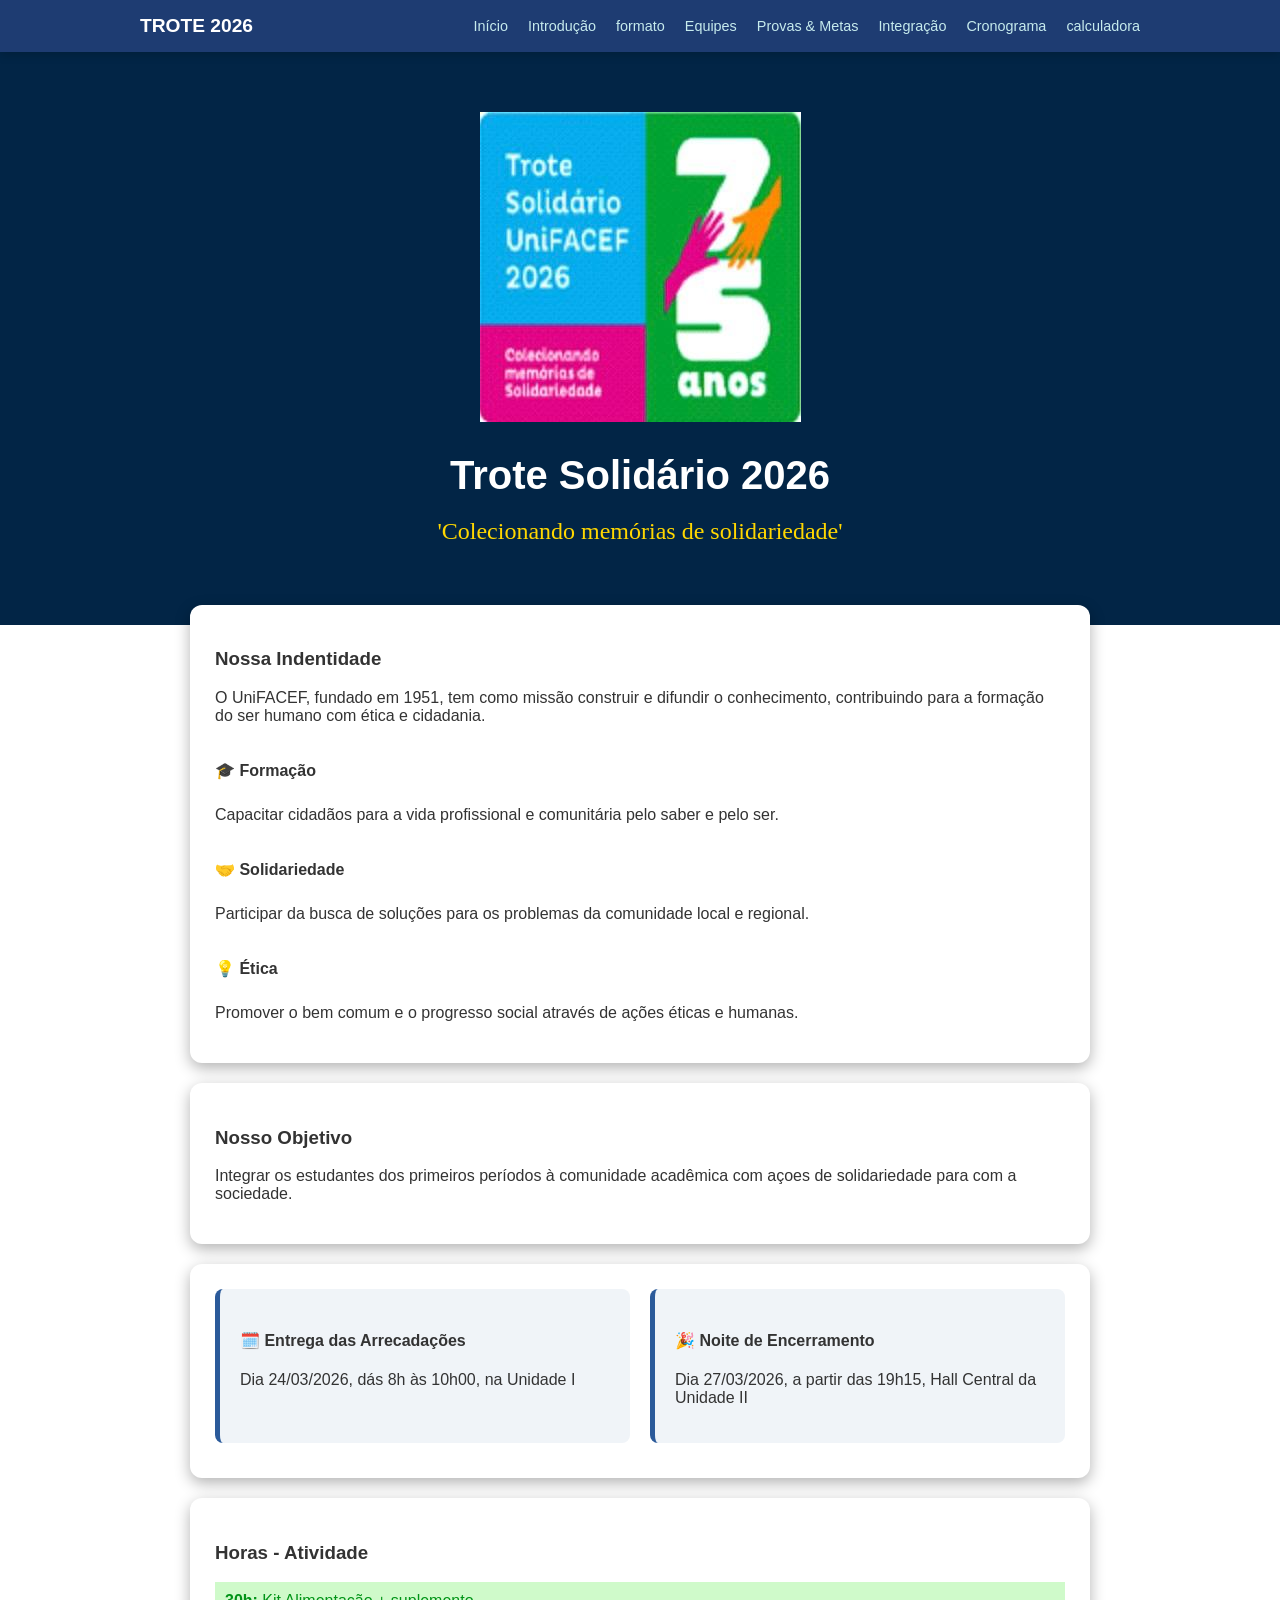
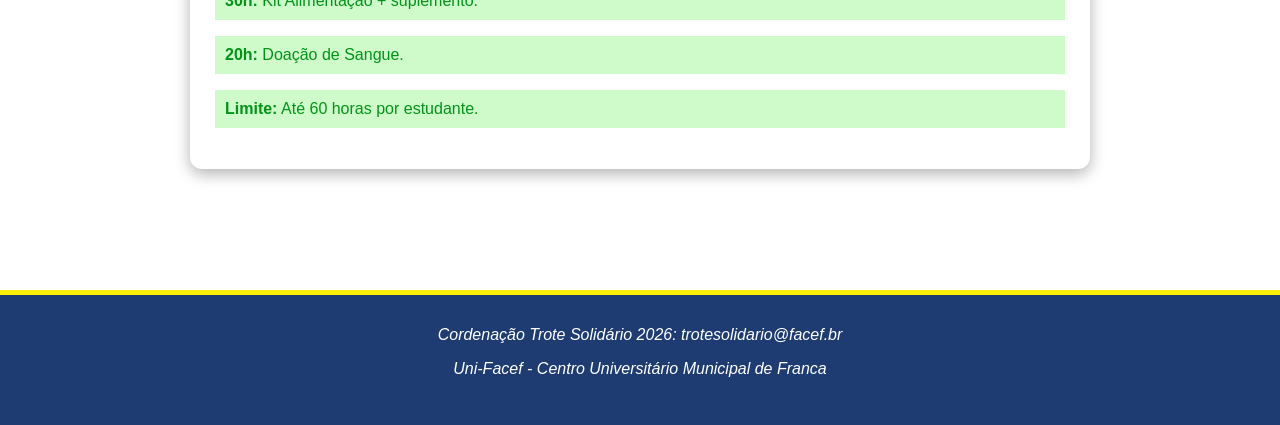
<file: index.html>
<!DOCTYPE html>
    <html lang="pt-br">
        <head>
            <title>Trote solidario</title>
            <link rel="stylesheet" href="style.css">
            <meta charset="UTF-8">
        </head>
        <body>
            <nav class="menu-principal">
                <div class="menu-container">
                    <a href="index.html" class="logo"> Trote 2026 </a>
                    <ul class="lista">
                        <li> <a href="index.html"> Início </a></li> 
                        <li> <a href="introdução.html"> Introdução </a></li>
                        <li> <a href="formato.html"> formato </a></li>
                        <li> <a href="equipes.html"> Equipes </a></li>
                        <li> <a href="provas.html"> Provas & Metas </a></li> 
                        <li> <a href="integração.html"> Integração </a></li>
                        <li> <a href="cronograma.html"> Cronograma </a></li> 
                        <li> <a href="calculadora.html"> calculadora </a></li>   
                    </ul>
                </div>
            </nav>
            <header class="cabeçalho">
                <div class="cabeçalho-container"> 
                    <img src="imagem.jpeg" alt="trote solidário">
                    <h1> Trote Solidário 2026 </h1>
                    <h2> 'Colecionando memórias de solidariedade'</h2>
                </div>
            </header>
            <main class="principal">
                <section class="secao">
                   <h3><strong>Nossa Indentidade</strong></h3>
                    <p>O UniFACEF, fundado em 1951, tem como missão construir e difundir o conhecimento, contribuindo para a formação do ser humano com ética e cidadania.</p>
                        <li><strong>🎓 Formação </strong></li>
                        <p> Capacitar cidadãos para a vida profissional e comunitária pelo saber e pelo ser. </p>
                        <li><strong>🤝 Solidariedade</strong></li>
                        <p> Participar da busca de soluções para os problemas da comunidade local e regional.</p>
                        <li><strong>💡 Ética </strong></li>
                        <p> Promover o bem comum e o progresso social através de ações éticas e humanas.</p>
                </section>
           
            
                <section class="secao"> 
                    <h3><strong>Nosso Objetivo</strong></h3>
                    <p>Integrar os estudantes dos primeiros períodos à comunidade acadêmica com açoes de solidariedade para com a sociedade.</p>
                </section>
            
            
                <section class="secao1">
                    <div class="card"> 
                        <h4><strong>🗓️ Entrega das Arrecadações</strong></h4>
                        <p>Dia 24/03/2026, dás 8h às 10h00, na Unidade I</p>
                    </div>
                    <div class="card">
                        <h4><strong>🎉 Noite de Encerramento</strong></h4>
                        <p>Dia 27/03/2026, a partir das 19h15, Hall Central da Unidade II</p>
                    </div>
                </section>

                <section class="secao">
                    <div class="estilo">
                    <h3><strong>Horas - Atividade</strong></h3>
                    <p><b>30h:</b> Kit Alimentação + suplemento.</p>
                    <p><b>20h:</b> Doação de Sangue.</p>
                    <p><b>Limite:</b> Até 60 horas por estudante.</p>
                    </div>

                </section>
            </main>
            <footer>
                <div>
                    <p> Cordenação Trote Solidário 2026: trotesolidario@facef.br</p>
                    <p>Uni-Facef - Centro Universitário Municipal de Franca</p>
                </div>
            </footer>
        </body>
    </html>
</file>
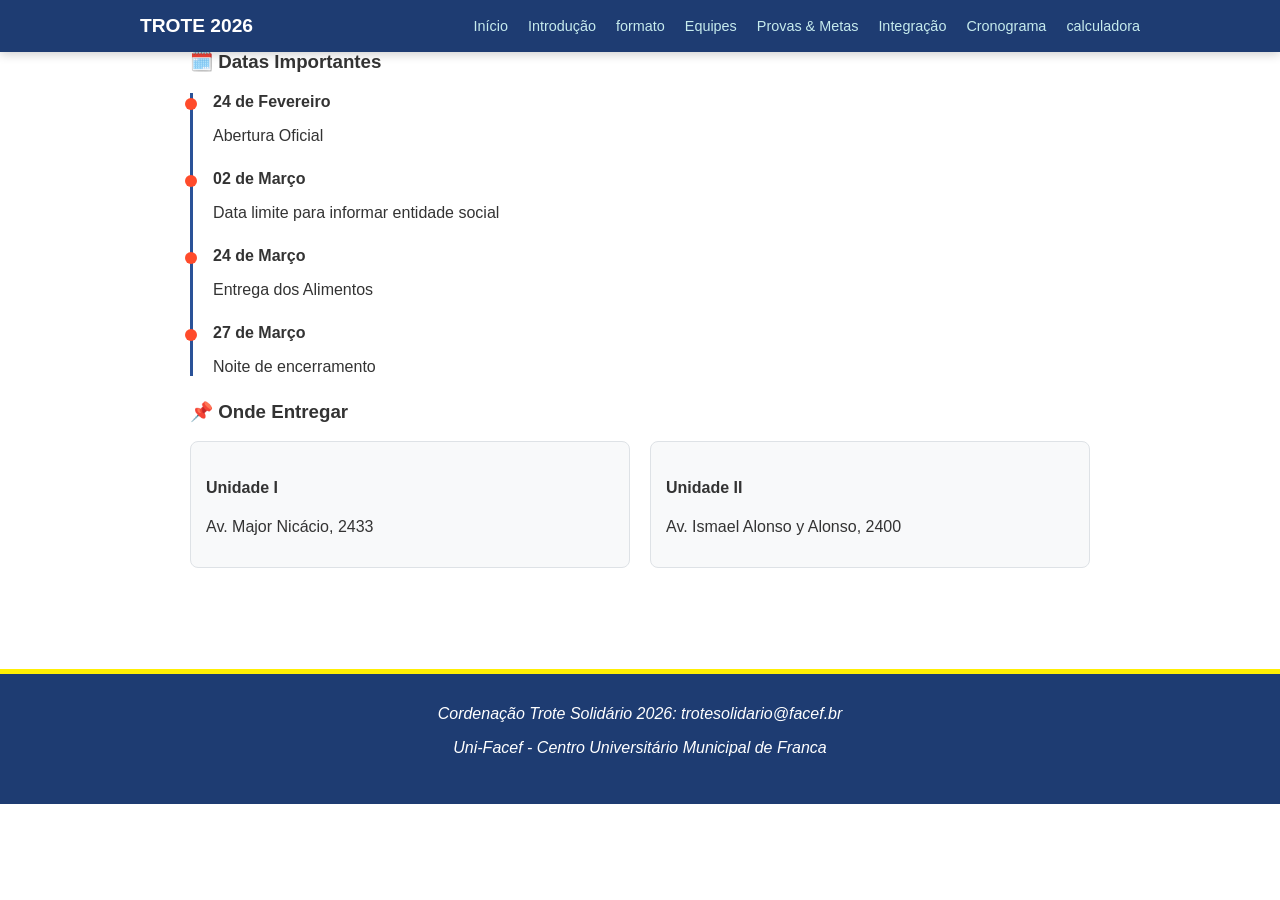
<file: cronograma.html>
<!DOCTYPE html>
    <html lang="pt-br">
        <head>
            <title>Cronograma - Trote 2026</title>
            <link rel="stylesheet" href="style.css">
            <meta charset="UTF-8">
        </head>
        <body>
            <nav class="menu-principal">
                <div class="menu-container">
                    <a href="index.html" class="logo"> Trote 2026 </a>
                    <ul class="lista">
                        <li> <a href="index.html"> Início </a></li> 
                        <li> <a href="introdução.html"> Introdução </a></li>
                        <li> <a href="formato.html"> formato </a></li>
                        <li> <a href="equipes.html"> Equipes </a></li>
                        <li> <a href="provas.html"> Provas & Metas </a></li> 
                        <li> <a href="integração.html"> Integração </a></li>
                        <li> <a href="cronograma.html"> Cronograma </a></li> 
                        <li> <a href="calculadora.html"> calculadora </a></li>   
                    </ul>
                </div>
            </nav>
            
            <main class="principal">
                <section>
                    <h3>🗓️ Datas Importantes</h3>
                    <div class="timeline">
                        <div class="evento">
                            <strong>24 de Fevereiro</strong>
                            <p>Abertura Oficial</p>
                        </div>
                        <div class="evento">
                            <strong> 02 de Março</strong>
                            <p>Data limite para informar entidade social</p>
                        </div>
                        <div class="evento">
                            <strong>24 de Março</strong>
                            <p>Entrega dos Alimentos</p>
                        </div>
                        <div class="evento">
                            <strong>27 de Março</strong>
                            <p>Noite de encerramento</p>
                        </div>
                    </div>
                </section>
                <section>
                    <h3>📌 Onde Entregar</h3>
                    <div class="grid-locais">
                        <div class="local">
                            <h4>Unidade I</h4>
                            <p>Av. Major Nicácio, 2433</p>
                        </div>
                        <div class="local">
                            <h4>Unidade II</h4>
                            <p>Av. Ismael Alonso y Alonso, 2400</p>
                        </div>
                    </div>
                </section>
               
            </main>
            <footer>
                <div>
                    <p> Cordenação Trote Solidário 2026: trotesolidario@facef.br</p>
                    <p>Uni-Facef - Centro Universitário Municipal de Franca</p>
                </div>
            </footer>
        </body>
    </html>
</file>
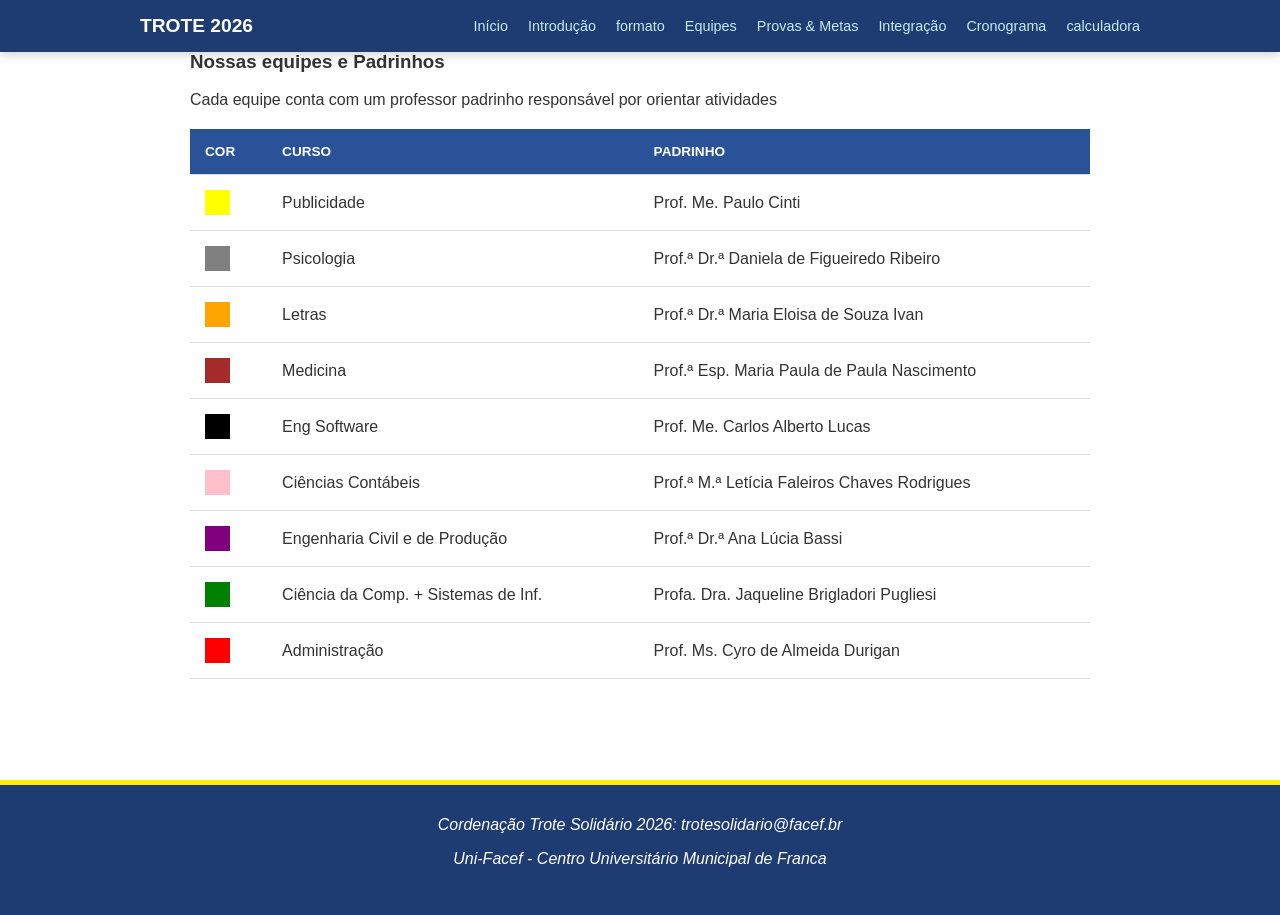
<file: equipes.html>
<!DOCTYPE html>
    <html lang="pt-br">
        <head>
            <title>Trote solidario</title>
            <link rel="stylesheet" href="style.css">
            <meta charset="UTF-8">
        </head>
        <body>
            <nav class="menu-principal">
                <div class="menu-container">
                    <a href="index.html" class="logo"> Trote 2026 </a>
                    <ul class="lista">
                        <li> <a href="index.html"> Início </a></li> 
                        <li> <a href="introdução.html"> Introdução </a></li>
                        <li> <a href="formato.html"> formato </a></li>
                        <li> <a href="equipes.html"> Equipes </a></li>
                        <li> <a href="provas.html"> Provas & Metas </a></li> 
                        <li> <a href="integração.html"> Integração </a></li>
                        <li> <a href="cronograma.html"> Cronograma </a></li> 
                        <li> <a href="calculadora.html"> calculadora </a></li>   
                    </ul>
                </div>
            </nav>
            <main class="principal">
                <section class="equipes">
                    <h3> Nossas equipes e Padrinhos</h3>
                    <p>
                        Cada equipe conta com um professor padrinho responsável por orientar atividades
                    </p>
                    <table>
                        <thead>
                            <tr> <!--table row-->  <!--table head-->
                                <th>Cor</th> <th>Curso</th> <th>Padrinho</th>
                            </tr>
                        </thead>
                        <tbody>
                            <tr> <!--table data-->
                                <td><div class="amarelo"></div></td>
                                <td>Publicidade</td>
                                <td>Prof. Me. Paulo Cinti</td>
                            </tr>
                            <tr> <!--table data-->
                                <td><div class="cinza"></div></td>
                                <td>Psicologia</td>
                                <td>Prof.ª Dr.ª Daniela de Figueiredo Ribeiro</td>
                            </tr>
                            <tr>
                                <td> <div class="laranja"></div></td>
                                <td>Letras</td>
                                <td>Prof.ª Dr.ª Maria Eloisa de Souza Ivan</td>
                            </tr>
                            <tr>
                                <td><div class="marrom"></div></td>
                                <td>Medicina</td>
                                <td>Prof.ª Esp. Maria Paula de Paula Nascimento</td>
                            </tr>
                            <tr>
                                <td><div class="preto"></div></td>
                                <td>Eng Software</td>
                                <td>Prof. Me. Carlos Alberto Lucas</td>
                            </tr>
                            <tr>
                                <td><div class="rosa"></div></td>
                                <td>Ciências Contábeis</td>
                                <td>Prof.ª M.ª Letícia Faleiros Chaves Rodrigues</td>
                            </tr>
                            <tr>
                                <td><div class="roxo"></div></td>
                                <td>Engenharia Civil e de Produção</td>
                                <td>Prof.ª Dr.ª Ana Lúcia Bassi</td>
                            </tr>
                            <tr>
                                <td><div class="verde"></div></td>
                                <td>Ciência da Comp. + Sistemas de Inf.</td>
                                <td>Profa. Dra. Jaqueline Brigladori Pugliesi</td>
                            </tr>
                            <tr>
                                <td><div class="vermelho"></div></td>
                                <td>Administração</td>
                                <td>Prof. Ms. Cyro de Almeida Durigan</td>
                            </tr>

                        </tbody>
                    </table>
            </main>
            <footer>
                <div>
                    <p> Cordenação Trote Solidário 2026: trotesolidario@facef.br</p>
                    <p>Uni-Facef - Centro Universitário Municipal de Franca</p>
                </div>
            </footer>
        </body>
    </html>
</file>
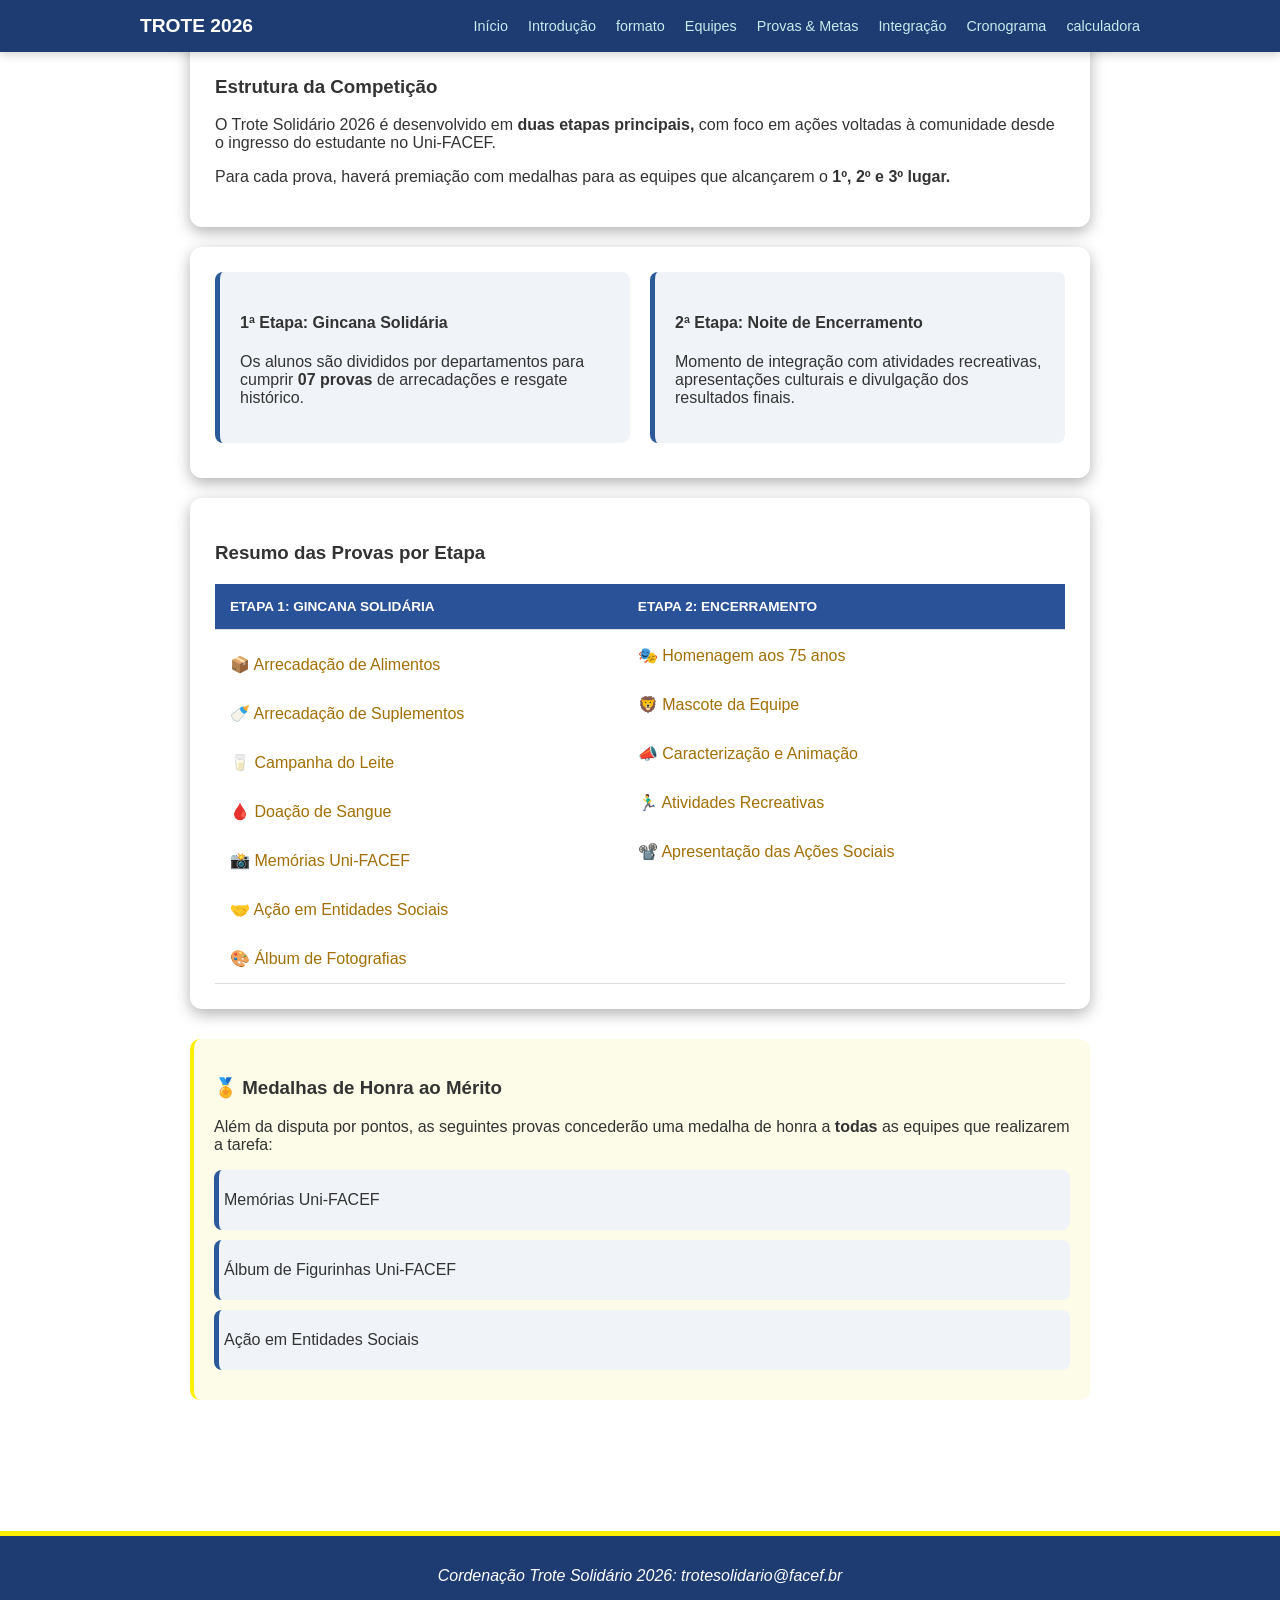
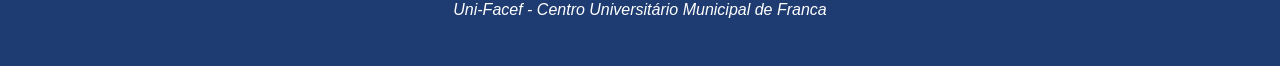
<file: formato.html>
<!DOCTYPE html>
    <html lang="pt-br">
        <head>
            <title>Trote solidario</title>
            <link rel="stylesheet" href="style.css">
            <meta charset="UTF-8">
        </head>
        <body>
            <nav class="menu-principal">
                <div class="menu-container">
                    <a href="index.html" class="logo"> Trote 2026 </a>
                    <ul class="lista">
                        <li> <a href="index.html"> Início </a></li> 
                        <li> <a href="introdução.html"> Introdução </a></li>
                        <li> <a href="formato.html"> formato </a></li>
                        <li> <a href="equipes.html"> Equipes </a></li>
                        <li> <a href="provas.html"> Provas & Metas </a></li> 
                        <li> <a href="integração.html"> Integração </a></li>
                        <li> <a href="cronograma.html"> Cronograma </a></li> 
                        <li> <a href="calculadora.html"> calculadora </a></li>   
                    </ul>
                </div>
            </nav>

            <main class="principal">
                <section class="secao">
                   <h3><strong>Estrutura da Competição</strong></h3>
                   <p>O Trote Solidário 2026 é desenvolvido em <strong>duas etapas principais,</strong> com foco em ações voltadas à comunidade desde o ingresso do estudante no Uni-FACEF.</p>
                   <p>Para cada prova, haverá premiação com medalhas para as equipes que alcançarem o <strong>1º, 2º e 3º lugar.</strong></p>
                </section>
            
                <section class="secao1">
                    <div class="card"> 
                        <h4><strong>1ª Etapa: Gincana Solidária</strong></h2>
                        <p>Os alunos são divididos por departamentos para cumprir <strong>07 provas</strong> de arrecadações e resgate histórico.</p>
                    </div>
                    <div class="card">
                        <h4><strong>2ª Etapa: Noite de Encerramento</strong></h4>
                        <p>Momento de integração com atividades recreativas, apresentações culturais e divulgação dos resultados finais.</p>
                    </div>
                </section>

                <section class="secao">
                    <h3><strong>Resumo das Provas por Etapa</strong></h3>
                    <table>
                        <thead>
                            <th>ETAPA 1: GINCANA SOLIDÁRIA</th> <th>ETAPA 2: ENCERRAMENTO</th>
                        </thead>
                        <tbody>
                            <tr>  
                                <td>
                                    <ul class="formato"> 
                                        <li>📦 Arrecadação de Alimentos</li>
                                        <li>🍼 Arrecadação de Suplementos</li>
                                        <li>🥛 Campanha do Leite</li>
                                        <li>🩸 Doação de Sangue</li>
                                        <li>📸 Memórias Uni-FACEF</li>
                                        <li>🤝 Ação em Entidades Sociais</li>
                                        <li>🎨 Álbum de Fotografias</li>
                                    </ul>
                                </td>
                                <td>
                                    <ul class="formato1">
                                        <li>🎭 Homenagem aos 75 anos</li>
                                        <li>🦁 Mascote da Equipe</li>
                                        <li>📣 Caracterização e Animação</li>
                                        <li>🏃‍♂️ Atividades Recreativas</li>
                                        <li>📽️ Apresentação das Ações Sociais</li>
                                    </ul>
                                </td> 
                            </tr>
                        </tbody>
                    </table>
              </section>

                    <div class="fundo">
                        <h3><strong>🏅 Medalhas de Honra ao Mérito</strong></h3>
                        <p>Além da disputa por pontos, as seguintes provas concederão uma medalha de honra a <strong>todas</strong> as equipes que realizarem a tarefa:</p>
                    <div class="card1">
                        <p> Memórias Uni-FACEF</p>
                    </div>
                    <div class="card1">
                        <p> Álbum de Figurinhas Uni-FACEF</p>
                    </div>
                    <div class="card1">
                        <p> Ação em Entidades Sociais</p>
                    </div>
                    </div>


                

                
            </main>
            <footer>
                <div>
                    <p> Cordenação Trote Solidário 2026: trotesolidario@facef.br</p>
                    <p>Uni-Facef - Centro Universitário Municipal de Franca</p>
                </div>
            </footer>
        </body>
    </html>
</file>
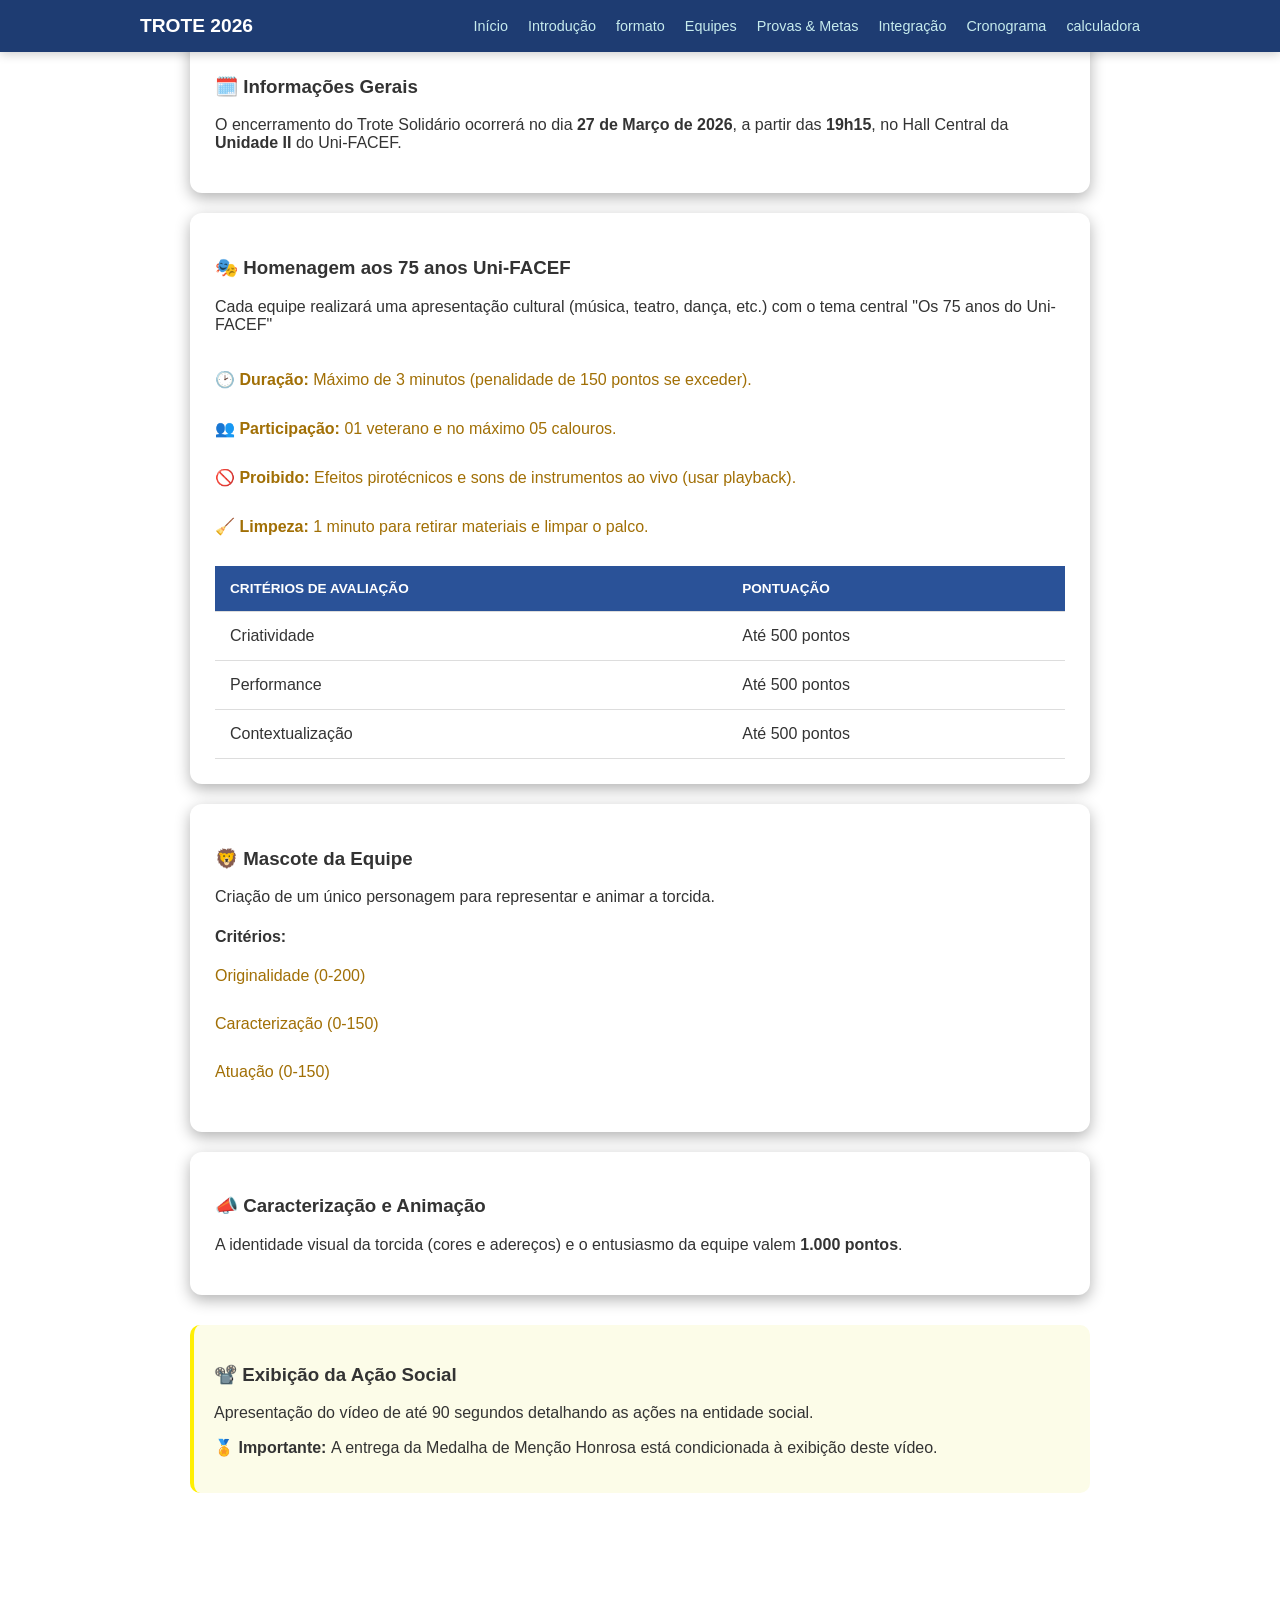
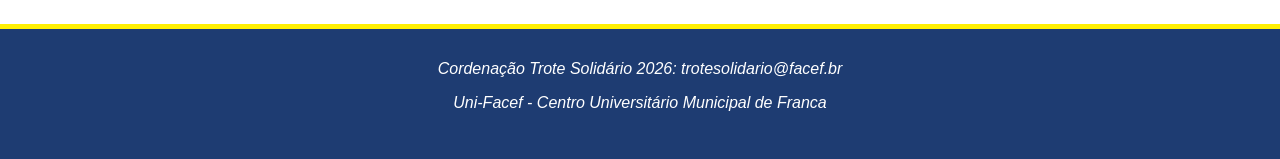
<file: integração.html>
<!DOCTYPE html>
    <html lang="pt-br">
        <head>
            <title>Trote solidario</title>
            <link rel="stylesheet" href="style.css">
            <meta charset="UTF-8">
        </head>
        <body>
            <nav class="menu-principal">
                <div class="menu-container">
                    <a href="index.html" class="logo"> Trote 2026 </a>
                    <ul class="lista">
                        <li> <a href="index.html"> Início </a></li> 
                        <li> <a href="introdução.html"> Introdução </a></li>
                        <li> <a href="formato.html"> formato </a></li>
                        <li> <a href="equipes.html"> Equipes </a></li>
                        <li> <a href="provas.html"> Provas & Metas </a></li> 
                        <li> <a href="integração.html"> Integração </a></li>
                        <li> <a href="cronograma.html"> Cronograma </a></li> 
                        <li> <a href="calculadora.html"> calculadora </a></li>   
                    </ul>
                </div>
            </nav>
            <main class="principal">
                <section class="secao">
                    <h3><strong>🗓️ Informações Gerais</strong></h3>
                    <p>O encerramento do Trote Solidário ocorrerá no dia <strong>27 de Março de 2026</strong>, a partir das <strong>19h15</strong>, no Hall Central da <strong>Unidade II </strong>do Uni-FACEF.</p>
                </section>
                <section class="secao">
                    <h3><strong>🎭 Homenagem aos 75 anos Uni-FACEF</strong></h3>
                    <p>Cada equipe realizará uma apresentação cultural (música, teatro, dança, etc.) com o tema central "Os 75 anos do Uni-FACEF"</p>
                    <ul class="leite">
                        <li><strong>🕑 Duração: </strong>Máximo de 3 minutos (penalidade de 150 pontos se exceder).</li>
                        <li><strong>👥 Participação: </strong>01 veterano e no máximo 05 calouros.</li>
                        <li><strong>🚫 Proibido: </strong>Efeitos pirotécnicos e sons de instrumentos ao vivo (usar playback).</li>
                        <li><strong>🧹 Limpeza: </strong>1 minuto para retirar materiais e limpar o palco.</li>
                    </ul>
                    <table>
                        <thead>
                            <th>CRITÉRIOS DE AVALIAÇÃO</th> <th>PONTUAÇÃO</th>
                        </thead>
                        <tbody>
                            <tr>
                                <td>Criatividade</td>
                                <td>Até 500 pontos</td>
                            </tr>
                            <tr>
                                <td>Performance</td>
                                <td>Até 500 pontos</td>
                            </tr>
                            <tr>
                                <td>Contextualização</td>
                                <td>Até 500 pontos</td>
                            </tr>
                        </tbody>
                    </table>
                </section>

                <section class="secao">
                    <h3><strong>🦁 Mascote da Equipe</strong></h3>
                    <p>Criação de um único personagem para representar e animar a torcida.</p>
                    <h4 class="hh"><strong>Critérios: </strong></h4>
                    <ul class="leite">
                        <li>Originalidade (0-200)</li>
                        <li>Caracterização (0-150)</li>
                        <li>Atuação (0-150)</li>
                    </ul>
                </section>
                
                <section class="secao">
                    <h3><strong>📣 Caracterização e Animação</strong></h3>
                    <p>A identidade visual da torcida (cores e adereços) e o entusiasmo da equipe valem <strong>1.000 pontos</strong>.</p>
                </section>

                <div class="fundo">
                    <h3><strong>📽️ Exibição da Ação Social</strong></h3>
                    <p>Apresentação do vídeo de até 90 segundos detalhando as ações na entidade social. </p>
                    <p><strong>🏅 Importante: </strong>A entrega da Medalha de Menção Honrosa está condicionada à exibição deste vídeo.</p>
                </div>

            </main>
             <footer>
                <div>
                    <p> Cordenação Trote Solidário 2026: trotesolidario@facef.br</p>
                    <p>Uni-Facef - Centro Universitário Municipal de Franca</p>
                </div>
            </footer>
        </body>
    </html>
</file>
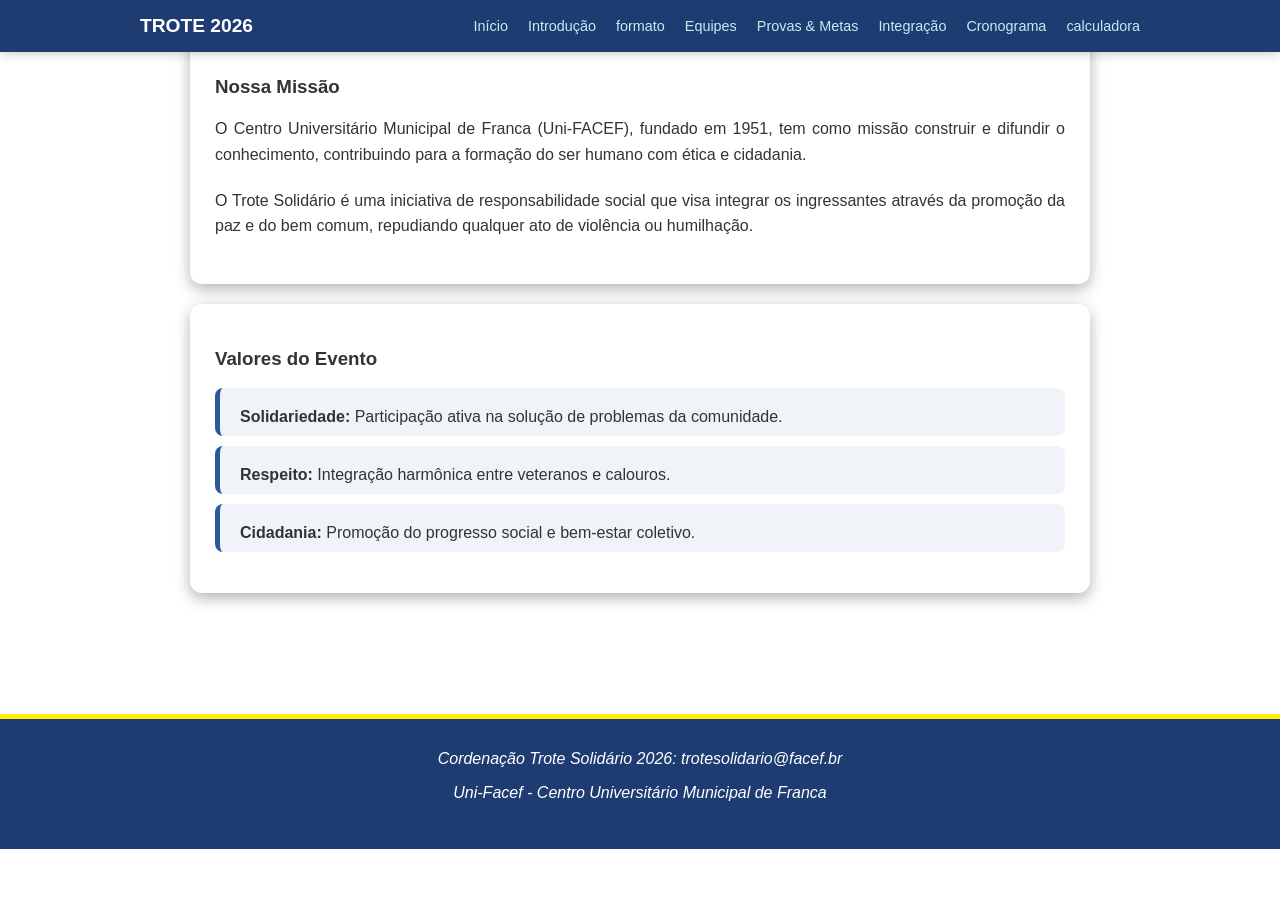
<file: introdução.html>
<!DOCTYPE html>
    <html lang="pt-br">
        <head>
            <title>Trote solidario</title>
            <link rel="stylesheet" href="style.css">
            <meta charset="UTF-8">
        </head>
        <body>
            <nav class="menu-principal">
                <div class="menu-container">
                    <a href="index.html" class="logo"> Trote 2026 </a>
                    <ul class="lista">
                        <li> <a href="index.html"> Início </a></li> 
                        <li> <a href="introdução.html"> Introdução </a></li>
                        <li> <a href="formato.html"> formato </a></li>
                        <li> <a href="equipes.html"> Equipes </a></li>
                        <li> <a href="provas.html"> Provas & Metas </a></li> 
                        <li> <a href="integração.html"> Integração </a></li>
                        <li> <a href="cronograma.html"> Cronograma </a></li> 
                        <li> <a href="calculadora.html"> calculadora </a></li>   
                    </ul>
                </div>
            </nav>
            <main class="principal">
                <section class="secao">

                <section class="missao">
                   <h3><strong>Nossa Missão</strong></h3> 
                <p>
                O Centro Universitário Municipal de Franca (Uni-FACEF), fundado em 1951, tem como missão construir e difundir o conhecimento, contribuindo para a formação do ser humano com ética e cidadania.
                </p>

                <p>
                O Trote Solidário é uma iniciativa de responsabilidade social que visa integrar os ingressantes através da promoção da paz e do bem comum, repudiando qualquer ato de violência ou humilhação.
                </p>
                </section>
                </section>

                <section class="secao">
                <section class="valores">
                    <h3><strong>Valores do Evento</strong></h3> 
                    <ul>
                        <li class="card"><strong>Solidariedade:</strong> 
                        Participação ativa na solução de problemas da comunidade.
                        </li>
                        <li class="card"><strong>Respeito:</strong> 
                        Integração harmônica entre veteranos e calouros.
                        </li>
                        <li class="card"><strong>Cidadania:</strong> 
                        Promoção do progresso social e bem-estar coletivo.
                        </li>
                    </ul>
                    
                </section>
                </section>
            </main>
             <footer>
                <div>
                    <p> Cordenação Trote Solidário 2026: trotesolidario@facef.br</p>
                    <p>Uni-Facef - Centro Universitário Municipal de Franca</p>
                </div>
            </footer>
        </body>
    </html>
</file>
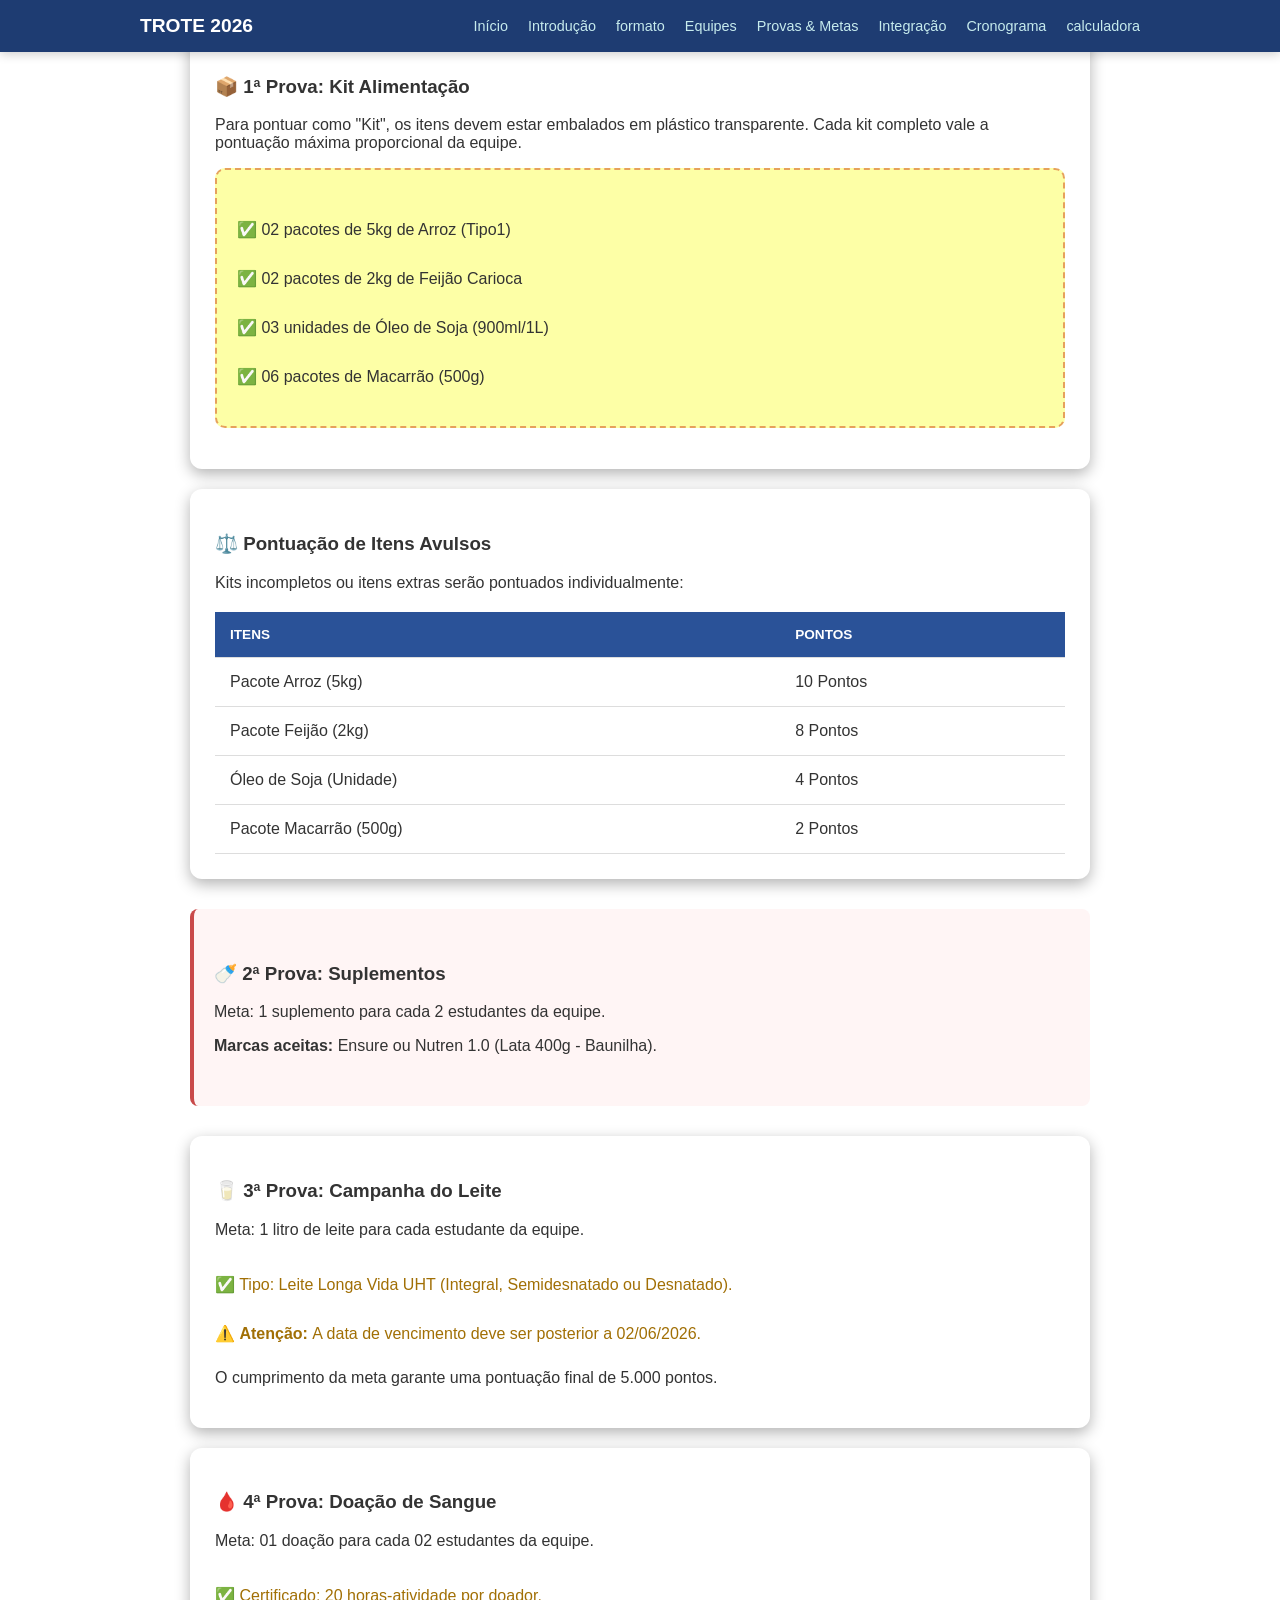
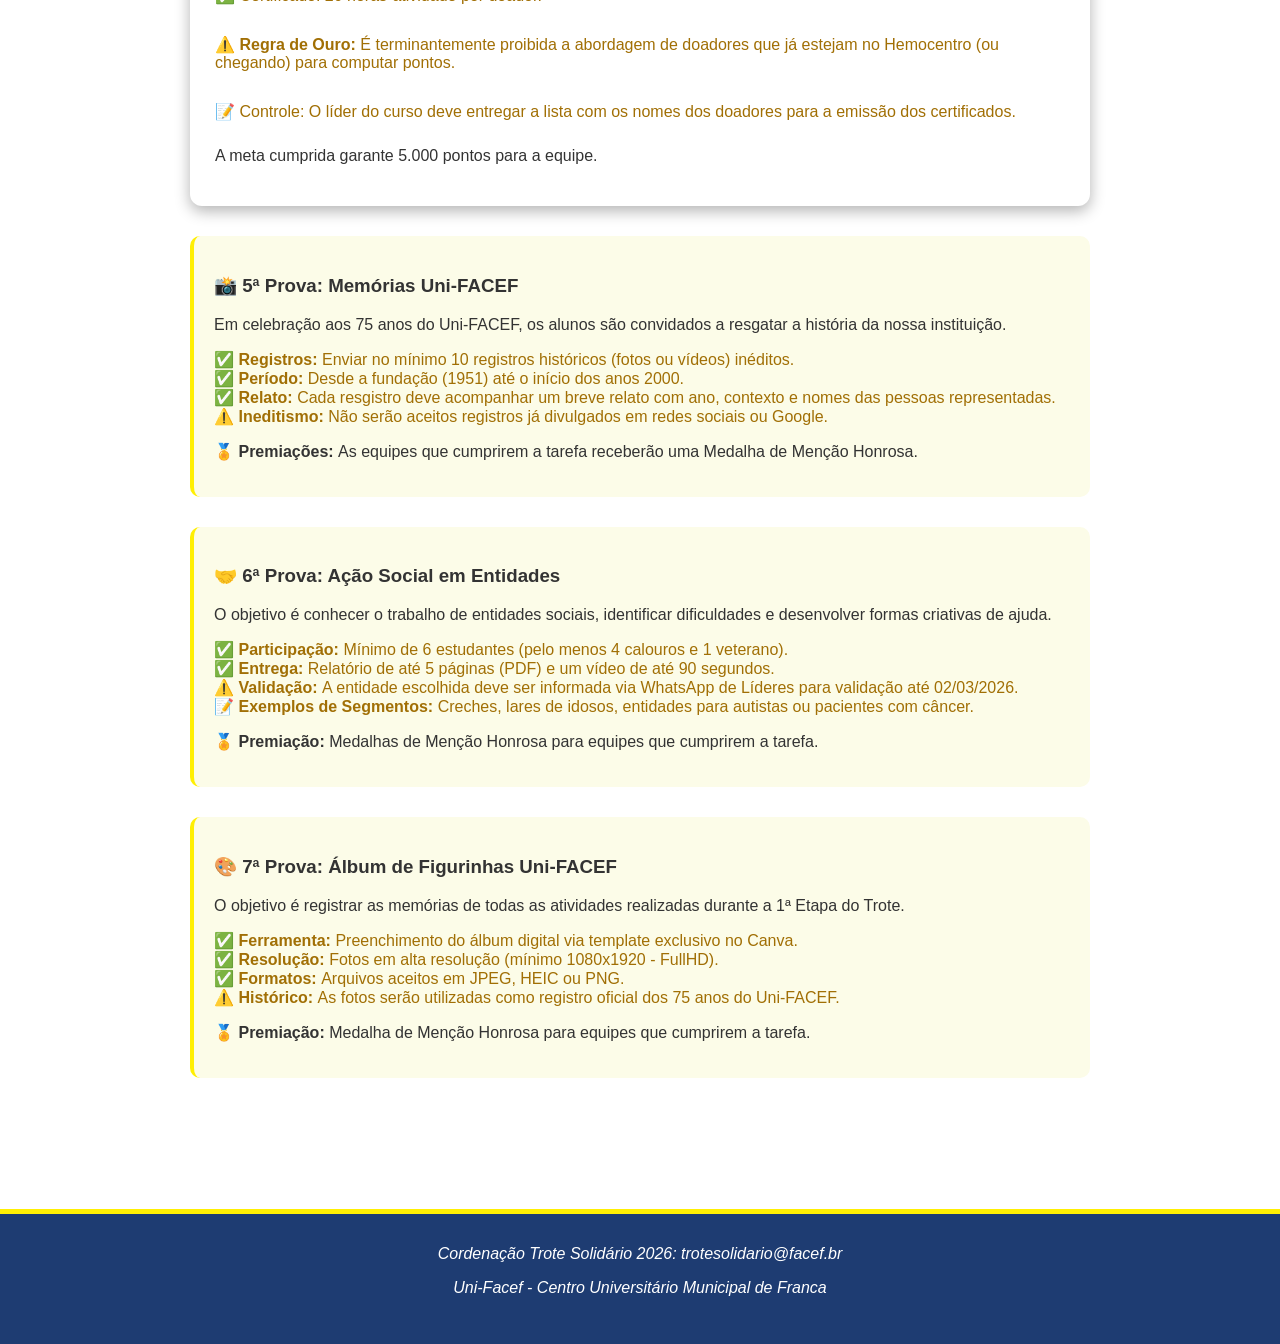
<file: provas.html>
<!DOCTYPE html>
    <html lang="pt-br">
        <head>
            <title>Trote solidario</title>
            <link rel="stylesheet" href="style.css">
            <meta charset="UTF-8">
        </head>
        <body>
            <nav class="menu-principal">
                <div class="menu-container">
                    <a href="index.html" class="logo"> Trote 2026 </a>
                    <ul class="lista">
                        <li> <a href="index.html"> Início </a></li> 
                        <li> <a href="introdução.html"> Introdução </a></li>
                        <li> <a href="formato.html"> formato </a></li>
                        <li> <a href="equipes.html"> Equipes </a></li>
                        <li> <a href="provas.html"> Provas & Metas </a></li> 
                        <li> <a href="integração.html"> Integração </a></li>
                        <li> <a href="cronograma.html"> Cronograma </a></li> 
                        <li> <a href="calculadora.html"> calculadora </a></li>   
                    </ul>
                </div>
            </nav>
            
            <main class="principal">
                <section class="secao">
                    <h3>📦 <strong>1ª Prova: Kit Alimentação</strong></h3>
                    <p>Para pontuar como "Kit", os itens devem estar embalados em plástico transparente. Cada kit completo vale a pontuação máxima proporcional da equipe.</p>
                    <ul class="alimentos">
                        <li class="espaco">✅ 02 pacotes de 5kg de Arroz (Tipo1)</li>
                        <li class="espaco">✅ 02 pacotes de 2kg de Feijão Carioca</li>
                        <li class="espaco">✅ 03 unidades de Óleo de Soja (900ml/1L)</li>
                        <li class="espaco">✅ 06 pacotes de Macarrão (500g)</li>
                    </ul>
                </section>

                <section class="secao">
                    <h3>⚖️ <strong>Pontuação de Itens Avulsos</strong></h3>
                    <p>Kits incompletos ou itens extras serão pontuados individualmente: </p>
                    <table>
                        <thead>
                            <tr>
                                <th>itens</th> <th>Pontos</th>
                            </tr>
                        </thead>
                        <tbody>
                            <tr>
                                <td>Pacote Arroz (5kg)</td>
                                <td>10 Pontos</td>
                            </tr>
                            <tr>
                                <td>Pacote Feijão (2kg)</td>
                                <td>8 Pontos</td>
                            </tr>
                            <tr>
                                <td>Óleo de Soja (Unidade)</td>
                                <td>4 Pontos</td>
                            </tr>
                            <tr>
                                <td>Pacote Macarrão (500g)</td>
                                <td>2 Pontos</td>
                            </tr>
                        </tbody>
                    </table>

                </section>

                
                    <div class="suplemento">
                        <h3>🍼 <strong>2ª Prova: Suplementos</strong></h3>
                        <p> Meta: 1 suplemento para cada 2 estudantes da equipe.</p>
                        <p><strong>Marcas aceitas:</strong> Ensure ou Nutren 1.0 (Lata 400g - Baunilha).</p>
                    </div>
                

                <section class="secao">
                    <h3>🥛 <strong>3ª Prova: Campanha do Leite</strong></h3>
                    <p> Meta: 1 litro de leite para cada estudante da equipe.</p>
                    <ul class="leite">
                        <li>✅ Tipo: Leite Longa Vida UHT (Integral, Semidesnatado ou Desnatado).</li>
                        <li>⚠️ <strong>Atenção: </strong>A data de vencimento deve ser posterior a 02/06/2026.</li>
                    </ul>
                    <p> O cumprimento da meta garante uma pontuação final de 5.000 pontos.</p>

                </section>

                <section class="secao">
                    <h3>🩸 <strong>4ª Prova: Doação de Sangue</strong></h3>
                    <p>
                        Meta: 01 doação para cada 02 estudantes da equipe.
                    </p>
                    <ul class="leite">
                        <li>✅ Certificado: 20 horas-atividade por doador.</li>
                        <li>⚠️ <strong>Regra de Ouro: </strong> É terminantemente proibida a abordagem de doadores que já estejam no Hemocentro (ou chegando) para computar pontos.</li>
                        <li>📝 Controle: O líder do curso deve entregar a lista com os nomes dos doadores para a emissão dos certificados.</li>
                    </ul>
                    <p> A meta cumprida garante 5.000 pontos para a equipe.</p>
                </section>

                
                    <div class="fundo">
                        <h3>📸 <strong>5ª Prova: Memórias Uni-FACEF</strong></h3>
                        <p>
                            Em celebração aos 75 anos do Uni-FACEF, os alunos são convidados a resgatar a história da nossa instituição.
                        </p>
                        <ul class="leite">
                            <li>✅ <strong>Registros: </strong>Enviar no mínimo 10 registros históricos (fotos ou vídeos) inéditos.</li>
                            <li>✅ <strong>Período: </strong>Desde a fundação (1951) até o início dos anos 2000.</li>
                            <li>✅ <strong>Relato: </strong>Cada resgistro deve acompanhar um breve relato com ano, contexto e nomes das pessoas representadas.</li>
                            <li>⚠️ <strong>Ineditismo: </strong>Não serão aceitos registros já divulgados em redes sociais ou Google.</li>
                        </ul>
                        <p>🏅 <strong>Premiações: </strong> As equipes que cumprirem a tarefa receberão uma Medalha de Menção Honrosa.</p>

                    </div>
                

                
                    <div class="fundo">
                        <h3>🤝 <strong>6ª Prova: Ação Social em Entidades</strong></h3>
                        <p>
                            O objetivo é conhecer o trabalho de entidades sociais, identificar dificuldades e desenvolver formas criativas de ajuda.
                        </p>
                        <ul class="leite">
                            <li>✅ <strong>Participação: </strong>Mínimo de 6 estudantes (pelo menos 4 calouros e 1 veterano).</li>
                            <li>✅ <strong>Entrega: </strong>Relatório de até 5 páginas (PDF) e um vídeo de até 90 segundos.</li>
                            <li>⚠️ <strong>Validação: </strong>A entidade escolhida deve ser informada via WhatsApp de Líderes para validação até 02/03/2026.</li>
                            <li>📝 <strong>Exemplos de Segmentos: </strong>Creches, lares de idosos, entidades para autistas ou pacientes com câncer.</li>
                        </ul>
                        <p>
                           🏅 <strong>Premiação: </strong>Medalhas de Menção Honrosa para equipes que cumprirem a tarefa. 
                        </p>
                    </div>
                

                
                    <div class="fundo">
                        <h3>🎨 <strong>7ª Prova: Álbum de Figurinhas Uni-FACEF</strong></h3>
                        <p>
                            O objetivo é registrar as memórias de todas as atividades realizadas durante a 1ª Etapa do Trote.
                        </p>
                        <ul class="leite">
                            <li>✅ <strong>Ferramenta: </strong>Preenchimento do álbum digital via template exclusivo no Canva.</li>
                            <li>✅ <strong>Resolução: </strong>Fotos em alta resolução (mínimo 1080x1920 - FullHD).</li>
                            <li>✅ <strong>Formatos: </strong>Arquivos aceitos em JPEG, HEIC ou PNG.</li>
                            <li>⚠️ <strong>Histórico: </strong> As fotos serão utilizadas como registro oficial dos 75 anos do Uni-FACEF.</li>
                        </ul>
                        <p>🏅 <strong>Premiação: </strong>Medalha de Menção Honrosa para equipes que cumprirem a tarefa.</p>
                    </div>
            </main>
            <footer>
                <div>
                    <p> Cordenação Trote Solidário 2026: trotesolidario@facef.br</p>
                    <p>Uni-Facef - Centro Universitário Municipal de Franca</p>
                </div>
            </footer>
        </body>
    </html>
</file>
<file: style.css>
body{
    margin: 0px; font-family: 'Segoe UI', sans-serif;
    background-color: #ffff; color: #333

}
.menu-principal {
    background-color: #1E3C72; padding: 15px 0;
    position:sticky; top: 0; z-index: 1000;
    box-shadow: 0 2px 10px rgba(0, 0, 0, 0.2);

}

.menu-container {
    max-width: 1000px; margin: 0 auto; display: flex;
    justify-content: space-between; align-items: center;
    padding: 0 20px;
}
.logo{
    color: white; text-decoration: none; font-weight: bold;
    font-size: 1.2rem; text-transform: uppercase;

}
.lista {
    list-style: none; display: flex; gap: 20px;
    margin: 0; padding: 0;
}
.lista a {
    color: rgb(198, 235, 237); text-decoration: none; font-size: 0.9rem;
    font-weight: 500; transition: color 0.3s;

}
.lista a:hover{
    color: #fff
}
.cabeçalho {
    background-color: #022546;
    color: white;
    padding: 60px 20px;
    text-align: center;
}
.cabeçalho-container h1{
    font-size:  2.5rem;
    margin-bottom: 5px;
}

.cabeçalho-container h2{
    font-weight: 300;
    font-family: italic;
    color:gold;
}
.principal {
    max-width: 900px;
    margin: -40px auto 40px;
    padding: 20px;
}
.secao {
    background-color: white;
    margin-bottom: 20px;
    padding: 25px;
    border-radius: 12px;
    box-shadow: 0 5px 15px rgba(0,0,0, 0.3);
}
.secao li{
    padding-top: 20px;
    padding-bottom: 10px;
    list-style: none;
    gap: 10px
}
.card {
    flex: 1;
    background-color: #f0f4f8;
    padding: 20px;
    border-radius: 8px;
    border-left: 5px solid #2b5a9a;
    margin-bottom: 10px;
}
.secao1 {
    background-color: white;
    margin-bottom: 20px;
    padding: 25px;
    border-radius: 12px;
    box-shadow: 0 5px 15px rgba(0,0,0, 0.3);
    display: flex;
    flex-direction: row;
    gap: 20px;
}
.estilo p{
    background-color: #CFFACA;
    color:#019417;
    padding: 10px;
    gap: 20px;
    
}

.missao p {
    line-height: 1.6; /* altura da linha - melhora a leitura de textos longos */
    margin-bottom: 20px;
    text-align: justify; /* alinhamento à esquerda e à direita */

}
.valores ul {
    list-style: none;
    padding: 0px;
}
table {
    width: 100%;
    border-collapse: collapse; /* junto as bordas adjacentes, ficando uma só */
    margin-top: 20px;
    background-color: white;
}
th, td {
    padding: 15px;
    text-align: left;
    border-bottom: 1px solid #ddd;
}
th{
    background-color: #2a5298;
    color: white;
    text-transform: uppercase;
    font-size: 0.85rem;

}
tr:hover{
    background-color: #E8E8E8;
}
.amarelo {
 width: 25px; height: 25px; background: yellow;
}
.cinza {
    width: 25px; height: 25px; background: gray;
}
.laranja {
    width: 25px;
    height: 25px;
    background-color: orange;
}
.marrom {
    width: 25px;
    height: 25px;
    background-color: brown;
}
.preto {
    width: 25px;
    height: 25px;
    background-color: black;
}
.rosa{
    width: 25px;
    height: 25px;
    background-color: pink;
}
.roxo{
    width: 25px;
    height: 25px;
    background-color: purple;
}
.verde{
    width: 25px;
    height: 25px;
    background-color: green;
}
.vermelho{
    width: 25px;
    height: 25px;
    background-color: red;
}
.alimentos {
    list-style: none;
    background-color: #FDFFA6;
    border: 2px dashed #e6a15c;
    padding: 30px 10px;
    border-radius: 10px;
}
.espaco {
    padding: 10px;
}
.suplemento {
    background-color: #FFF5F5;
    border-left: 4px solid #c94a4a;
    padding: 35px 20px;
    border-radius: 8px;
    margin: 30px 0px;
}
.leite {
    padding:0;
    color: #A16F05;
    list-style: none;
}
.fundo {
    background-color: #FCFCE8;
    border-left: 4px solid #FFEF03;
    padding: 20px;
    border-radius: 10px;
    margin: 30px 0px;
}
footer {
    color: white;
    text-align: center;
    background-color: #1e3c72;
    font-style: italic;
    border-top: 5px solid #FFEF03; 
    margin: 9vh auto auto;
    padding: 15px;
    height: 100px;
}

.timeline{
    border-left: 3px solid #2a5298;
    padding-left:20px ;
    margin-top: 20px;
}
.evento {
    margin-bottom: 25px;
    position: relative; /* dá o poder de flutuar na página, sem alterar a posição dos outros elementos*/

}
.evento::before{/* cria um pseudoelemento no CSS - serve para inserir conteúdo decorativo ou informativo logo no inicio de um elemento sem que altere o HTML - elemento fantasma*/
    content: '';/*sem texto*/
    width: 12px;
    height: 12px;
    background-color: #ff4b2b;
    border-radius: 50%;/*cria a bolinha*/
    position: absolute;
    left: -28px; /*vai para esquerda*/
    top: 5px;/*abaixa 5px*/
}
.grid-locais{
    display: flex;
    gap: 20px;
}
.local{
    flex: 1;
    background: #f8f9fa;
    padding :15px;
    border-radius: 8px;
    border: 1px solid #dee2e6;
}

.formato{
    padding: 0px ;
    color: #A16F05;
    margin: -10px 0px;
    font-size: 1rem; 
}
.formato1 {
    padding: 0px;
    color: #A16F05;
    margin-top: -100px;
    font-size: 1rem; 
}
.card1{
    background-color: #f0f4f8;
    border-left:5px solid #2b5a9a ;
    border-radius:8px;
    padding: 5px;
    margin: 10px 0px;
}
.hh{
    margin-bottom: -15px;
}
</file>
